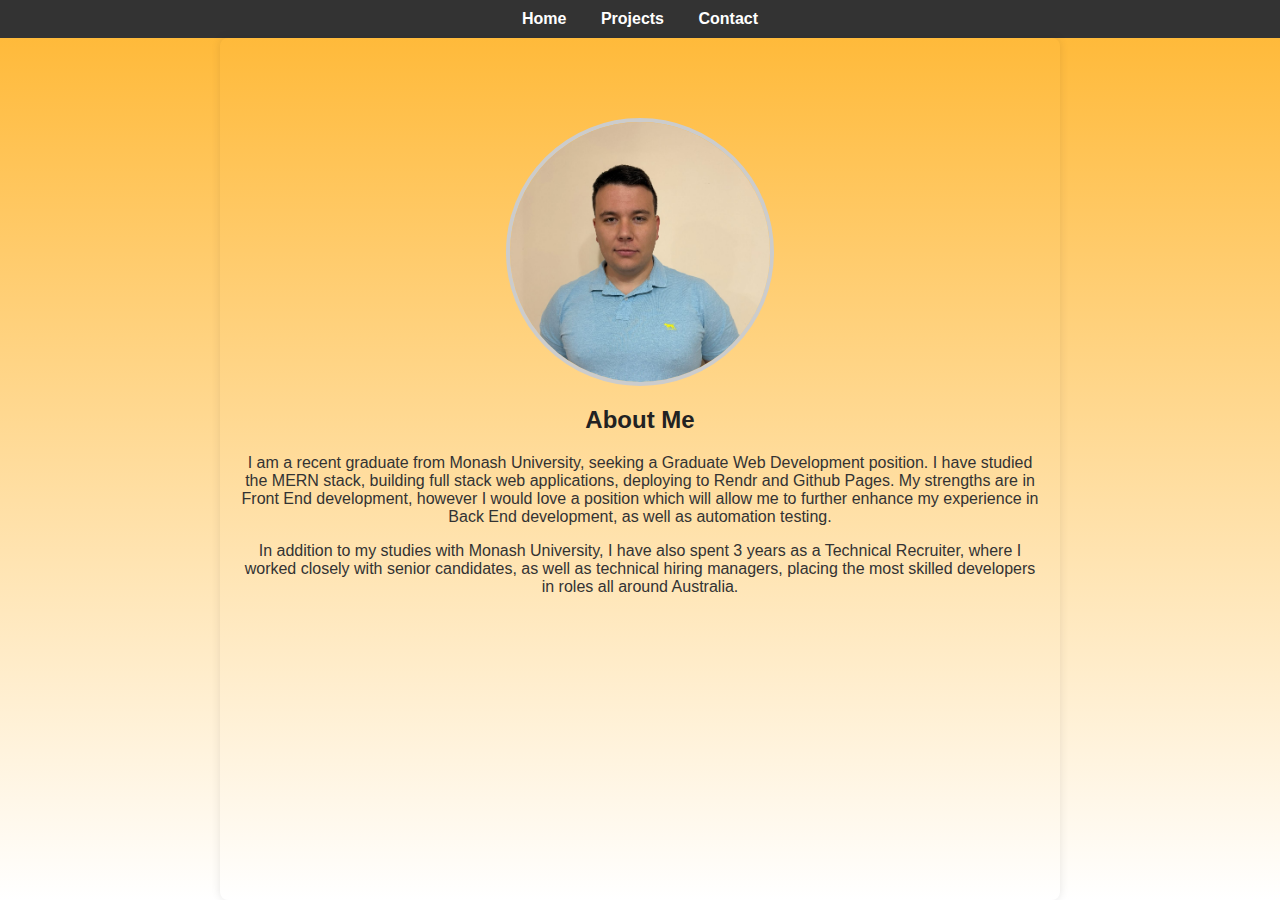
<file: about.html>
<!DOCTYPE html>
<html lang="en">
<head>
  <meta charset="UTF-8">
  <meta name="viewport" content="width=device-width, initial-scale=1.0">
  <title>About Me</title>
  <link rel="stylesheet" href="style.css">
</head>
<body>
  <nav class="navbar">
    <a href="index.html">Home</a>
    <a href="projects.html">Projects</a>
    <a href="contact.html">Contact</a>
  </nav>

  <div class="container">
    <img class="profile" src="2025.jpg" alt="Lachlan and Mum" />
    <h2>About Me</h2>
    <p>I am a recent graduate from Monash University, seeking a Graduate Web Development position. I have studied the MERN stack, building full stack web applications, deploying to Rendr and Github Pages. My strengths are in Front End development, however I would love a position which will allow me to further enhance my experience in Back End development, as well as automation testing.
    </p>
    <p>
        In addition to my studies with Monash University, I have also spent 3 years as a Technical Recruiter, where I worked closely with senior candidates, as well as technical hiring managers, placing the most skilled developers in roles all around Australia. 
    </p>
  </div>
</body>
</html>
</file>
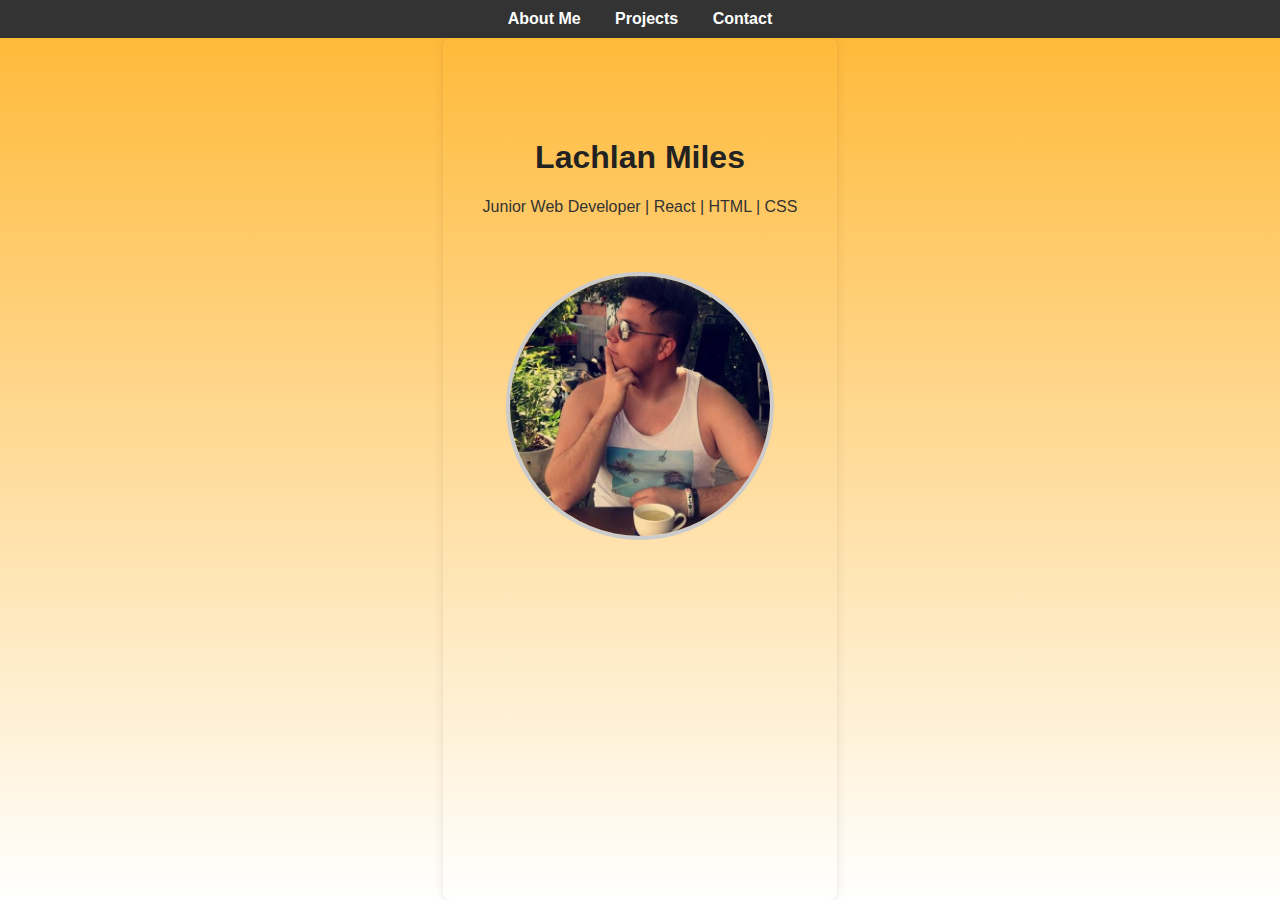
<file: portfolio.html>
<!DOCTYPE html>
<html lang="en">
<head>
  <meta charset="UTF-8" />
  <meta name="viewport" content="width=device-width, initial-scale=1.0" />
  <title>Home - Lachlan Miles</title>
  <link rel="stylesheet" href="style.css" />
</head>
<body>
  <nav class="navbar">
    <a href="about.html">About Me</a>
    <a href="projects.html">Projects</a>
    <a href="contact.html">Contact</a>
  </nav>

  <div class="container">
    <header>
      <h1>Lachlan Miles</h1>
      <p>Junior Web Developer | React | HTML | CSS</p>
    </header>

    <img class="profile" src="Me.jpg" alt="Lachlan and Mum" />
  </div>
</body>
</html>
</file>
<file: style.css>
body {
    font-family: Arial, sans-serif;
    margin: 0;
    padding: 0;
    background: linear-gradient(to bottom, rgb(255, 183, 50), white);
    color: #333;
    display: flex;
    flex-direction: column;
    min-height: 100vh;
  }
  
  .navbar {
    background-color: #333;
    padding: 10px 0;
    text-align: center;
  }
  
  .navbar a {
    color: #fff;
    margin: 0 15px;
    text-decoration: none;
    font-weight: bold;
  }
  
  .navbar a:hover {
    text-decoration: underline;
  }
  
  .container {
    max-width: 800px;
    flex: 1;
    margin: 0 auto;
    padding: 60px 20px;
    background: transparent;
    box-shadow: 0 0 10px rgba(0,0,0,0.1);
    border-radius: 8px;
    text-align: center;
  }
  
  header {
    text-align: center;
    padding: 20px;
  }
  
  img.profile {
    width: 260px;
    height: 260px;
    object-fit: cover;
    border-radius: 50%;
    display: block;
    margin: 20px auto;
    border: 4px solid #ccc;
  }
  
  section {
    margin-bottom: 30px;
  }
  
  h1, h2 {
    color: #222;
  }
  
  ul {
    padding-left: 20px;
  }

  .social-links {
    margin-top: 20px;
  }

  .social-links a {
    margin: 0 15px;
    display: inline-block;
  }

  .social-links img {
    width: 32px;
    height: 32px;
    vertical-align: middle;
  }

  .email-line img {
    width: 24px;
    height: 24px;
    vertical-align: middle;
  }

  
  @media (max-width: 600px) {
    .container {
      padding: 40px 10px;
    }
  
    .navbar a {
      margin: 8px 10px;
      font-size: 14px;
    }
  
    h2 {
      font-size: 24px;
    }
  
    p {
      font-size: 16px;
    }
  }
</file>
